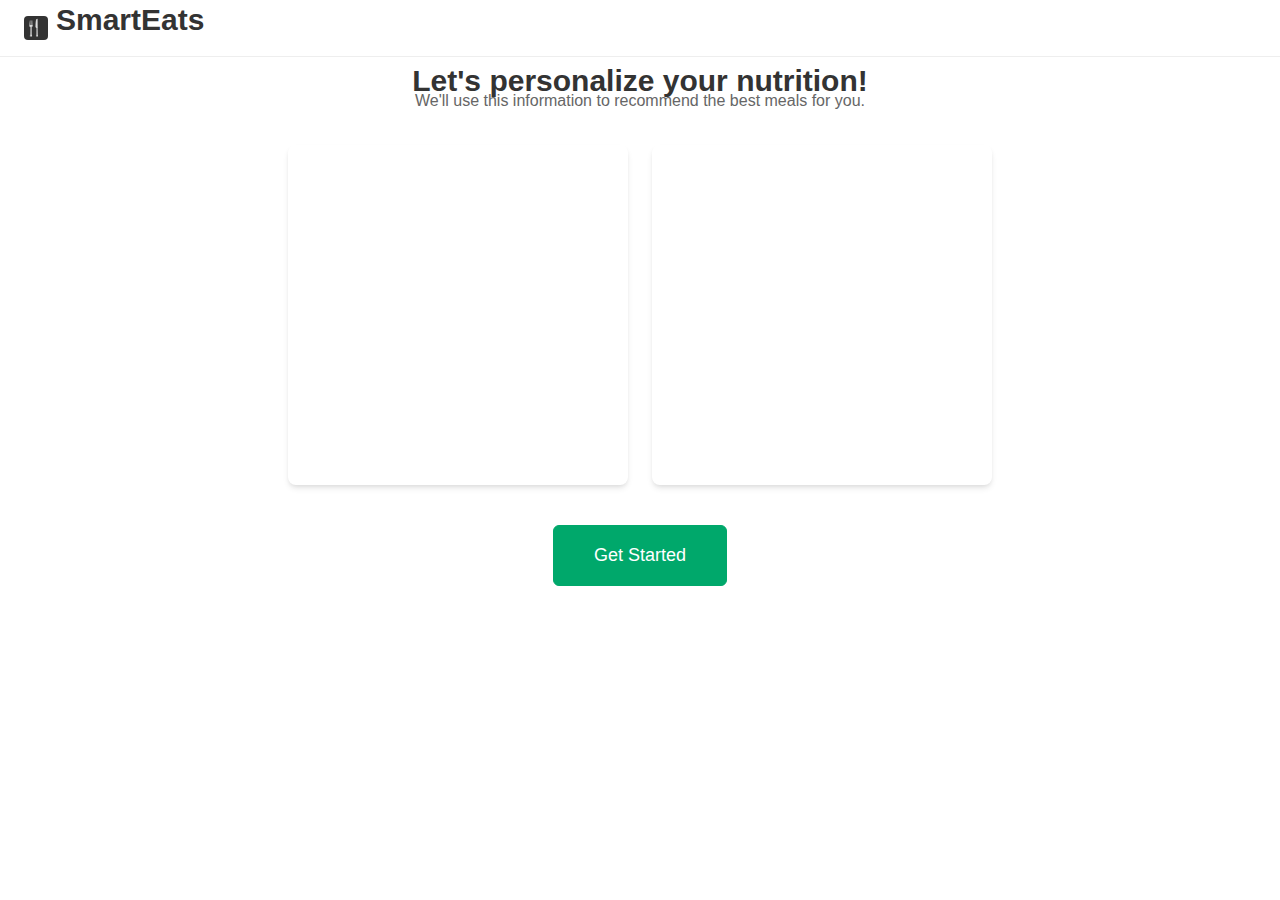
<file: Onbording.html>
<!DOCTYPE html>
<html lang="en">
<head>
  <meta charset="UTF-8">
  <meta name="viewport" content="width=device-width, initial-scale=1.0">
  <title>Let's Personalize Your Nutrition - SmartEats</title>
  <link rel="stylesheet" href="Css/Styles.css">
  <link rel="stylesheet" href="Css/Onbording.css">
</head>
<body>
  <header>
    <div class="logo-container">
      <div class="logo-icon">🍴</div>
      <h1>SmartEats</h1>
    </div>
  </header>

  <main class="onboarding-container">
    <h2>Let's personalize your nutrition!</h2>
    <p class="subtitle">We'll use this information to recommend the best meals for you.</p>
    
    <div class="diet-preferences">
      <div class="preference-card" onclick="selectPreference(this, 'fruits')">
        <div class="preference-image fruits-image"></div>
      </div>
      <div class="preference-card" onclick="selectPreference(this, 'meat')">
        <div class="preference-image meat-image"></div>
      </div>
    </div>
    
    <button class="btn-primary get-started-btn" onclick="window.location.href='Dashbord.html'">Get Started</button>
  </main>

  <script src="Onbording.html"></script>
</body>
</html>
</file>
<file: Css/Styles.css>
/* Base Styles and Variables */
:root {
  /* Color System */
  --primary: #00A86B;
  --primary-light: #4DC591;
  --primary-dark: #008554;
  --secondary: #F8F5F0;
  --secondary-dark: #E6DFD1;
  --accent: #FF7A45;
  --accent-light: #FFA57D;
  --text-primary: #333333;
  --text-secondary: #666666;
  --text-light: #999999;
  --success: #4CAF50;
  --warning: #FF9800;
  --error: #F44336;
  --white: #FFFFFF;
  --gray-100: #F7F7F7;
  --gray-200: #EEEEEE;
  --gray-300: #DDDDDD;
  --gray-400: #CCCCCC;
  --gray-500: #999999;
  
  /* Typography */
  --font-family: -apple-system, BlinkMacSystemFont, 'Segoe UI', Roboto, Oxygen, Ubuntu, Cantarell, 'Open Sans', 'Helvetica Neue', sans-serif;
  --font-size-xs: 0.75rem;
  --font-size-sm: 0.875rem;
  --font-size-md: 1rem;
  --font-size-lg: 1.125rem;
  --font-size-xl: 1.25rem;
  --font-size-2xl: 1.5rem;
  --font-size-3xl: 1.875rem;
  --font-size-4xl: 2.25rem;
  
  /* Spacing */
  --spacing-1: 0.25rem;
  --spacing-2: 0.5rem;
  --spacing-3: 0.75rem;
  --spacing-4: 1rem;
  --spacing-5: 1.25rem;
  --spacing-6: 1.5rem;
  --spacing-8: 2rem;
  --spacing-10: 2.5rem;
  --spacing-12: 3rem;
  --spacing-16: 4rem;
  
  /* Borders & Shadows */
  --border-radius-sm: 0.25rem;
  --border-radius-md: 0.375rem;
  --border-radius-lg: 0.5rem;
  --border-radius-xl: 1rem;
  --border-radius-full: 9999px;
  --shadow-sm: 0 1px 2px 0 rgba(0, 0, 0, 0.05);
  --shadow-md: 0 4px 6px -1px rgba(0, 0, 0, 0.1), 0 2px 4px -1px rgba(0, 0, 0, 0.06);
  --shadow-lg: 0 10px 15px -3px rgba(0, 0, 0, 0.1), 0 4px 6px -2px rgba(0, 0, 0, 0.05);
  
  /* Transitions */
  --transition-fast: 150ms;
  --transition-normal: 300ms;
  --transition-slow: 500ms;
}

/* Reset and Base Styles */
* {
  margin: 0;
  padding: 0;
  box-sizing: border-box;
}

body {
  font-family: var(--font-family);
  font-size: var(--font-size-md);
  line-height: 1.5;
  color: var(--text-primary);
  background-color: var(--white);
}

h1, h2, h3, h4, h5, h6 {
  font-weight: 600;
  line-height: 0;
  margin-bottom: var(--spacing-4);
}

h1 {
  font-size: var(--font-size-3xl);
}

h2 {
  font-size: var(--font-size-2xl);
}

h3 {
  font-size: var(--font-size-xl);
}

p {
  margin-bottom: var(--spacing-4);
}

a {
  color: var(--primary);
  text-decoration: none;
  transition: color var(--transition-fast) ease;
}

a:hover {
  color: var(--primary-dark);
}

/* Layout Components */
.container {
  width: 100%;
  max-width: 1200px;
  margin: 0 auto;
  padding: 0 var(--spacing-4);
}

/* Header Styles */
header {
  display: flex;
  align-items: center;
  padding: var(--spacing-4) var(--spacing-6);
  border-bottom: 1px solid var(--gray-200);
}

.logo-container {
  display: flex;
  align-items: center;
}

.logo-icon {
  width: 24px;
  height: 24px;
  background-color: var(--text-primary);
  border-radius: var(--border-radius-sm);
  margin-right: var(--spacing-2);
}

.main-header {
  display: flex;
  justify-content: space-between;
  align-items: center;
  padding: var(--spacing-4) var(--spacing-6);
  border-bottom: 1px solid var(--gray-200);
}

.main-nav {
  display: flex;
  gap: var(--spacing-6);
}

.main-nav a {
  color: var(--text-secondary);
  font-weight: 500;
  position: relative;
}

.main-nav a.active {
  color: var(--text-primary);
}

.main-nav a.active::after {
  content: '';
  position: absolute;
  bottom: -8px;
  left: 0;
  width: 100%;
  height: 2px;
  background-color: var(--primary);
}

.header-actions {
  display: flex;
  align-items: center;
  gap: var(--spacing-4);
}

.search-container {
  position: relative;
}

.search-input {
  background-color: var(--gray-100);
  border: none;
  border-radius: var(--border-radius-full);
  padding: var(--spacing-2) var(--spacing-4);
  padding-right: var(--spacing-8);
  font-size: var(--font-size-sm);
  width: 180px;
  transition: width var(--transition-normal) ease, background-color var(--transition-fast) ease;
}

.search-input:focus {
  outline: none;
  background-color: var(--gray-200);
  width: 220px;
}

.search-icon {
  position: absolute;
  right: var(--spacing-3);
  top: 50%;
  transform: translateY(-50%);
  width: 16px;
  height: 16px;
  background-color: var(--text-light);
  border-radius: 50%;
}

.notification-btn {
  width: 24px;
  height: 24px;
  background-color: var(--text-light);
  border-radius: 50%;
  border: none;
  cursor: pointer;
}

.profile-image {
  width: 32px;
  height: 32px;
  border-radius: 50%;
  object-fit: cover;
  cursor: pointer;
}

/* Button Styles */
.btn-primary, .btn-secondary {
  display: inline-block;
  font-weight: 500;
  text-align: center;
  white-space: nowrap;
  vertical-align: middle;
  user-select: none;
  border: 1px solid transparent;
  padding: var(--spacing-3) var(--spacing-5);
  font-size: var(--font-size-md);
  line-height: 1.5;
  border-radius: var(--border-radius-md);
  transition: all var(--transition-fast) ease-in-out;
  cursor: pointer;
}

.btn-primary {
  color: var(--white);
  background-color: var(--primary);
  border-color: var(--primary);
}

.btn-primary:hover {
  background-color: var(--primary-dark);
  border-color: var(--primary-dark);
}

.btn-secondary {
  color: var(--text-primary);
  background-color: var(--white);
  border-color: var(--gray-300);
}

.btn-secondary:hover {
  background-color: var(--gray-100);
}

.btn-social {
  display: inline-flex;
  align-items: center;
  justify-content: center;
  min-width: 120px;
  background-color: var(--secondary);
  border: none;
  border-radius: var(--border-radius-full);
  padding: var(--spacing-3) var(--spacing-4);
  font-weight: 500;
  transition: background-color var(--transition-fast) ease;
  cursor: pointer;
}

.btn-social:hover {
  background-color: var(--secondary-dark);
}

.btn-icon {
  width: 40px;
  height: 40px;
  border-radius: 50%;
  background-color: var(--gray-100);
  border: none;
  cursor: pointer;
  display: flex;
  align-items: center;
  justify-content: center;
  transition: background-color var(--transition-fast) ease;
}

.btn-icon:hover {
  background-color: var(--gray-200);
}

/* Responsive Design */
@media (max-width: 768px) {
  .main-nav {
    display: none;
  }
  
  .search-input {
    width: 120px;
  }
  
  .search-input:focus {
    width: 160px;
  }
}

@media (max-width: 480px) {
  .header-actions {
    gap: var(--spacing-2);
  }
  
  .search-container {
    display: none;
  }
  
  h1 {
    font-size: var(--font-size-2xl);
  }
  
  h2 {
    font-size: var(--font-size-xl);
  }
}
</file>
<file: Css/Onbording.css>
/* Onboarding Page Styles */
.onboarding-container {
  display: flex;
  flex-direction: column;
  align-items: center;
  max-width: 800px;
  margin: 0 auto;
  padding: var(--spacing-6);
}

.onboarding-container h2 {
  font-size: var(--font-size-3xl);
  margin-bottom: var(--spacing-2);
  text-align: center;
}

.subtitle {
  color: var(--text-secondary);
  text-align: center;
  margin-bottom: var(--spacing-8);
}

.diet-preferences {
  display: flex;
  gap: var(--spacing-6);
  margin-bottom: var(--spacing-10);
}

.preference-card {
  width: 340px;
  height: 340px;
  border-radius: var(--border-radius-lg);
  overflow: hidden;
  box-shadow: var(--shadow-md);
  cursor: pointer;
  transition: transform var(--transition-normal) ease, box-shadow var(--transition-normal) ease;
}

.preference-card:hover {
  transform: translateY(-4px);
  box-shadow: var(--shadow-lg);
}

.preference-card.selected {
  border: 3px solid var(--primary);
}

.preference-image {
  width: 100%;
  height: 100%;
  background-size: cover;
  background-position: center;
  display: block;
}

.fruits-image {
  background-image: url('https://images.pexels.com/photos/1092730/pexels-photo-1092730.jpeg?auto=compress&cs=tinysrgb&w=1260&h=750&dpr=2');
}

.meat-image {
  background-image: url('https://images.pexels.com/photos/2233729/pexels-photo-2233729.jpeg?auto=compress&cs=tinysrgb&w=1260&h=750&dpr=2');
}

.get-started-btn {
  padding: var(--spacing-4) var(--spacing-10);
  font-size: var(--font-size-lg);
}

/* Responsive Styles */
@media (max-width: 768px) {
  .diet-preferences {
    flex-direction: column;
    gap: var(--spacing-4);
  }
  
  .preference-card {
    width: 100%;
    height: 240px;
  }
}

@media (max-width: 480px) {
  .onboarding-container h2 {
    font-size: var(--font-size-2xl);
  }
  
  .preference-card {
    height: 200px;
  }
  
  .get-started-btn {
    width: 100%;
  }
}
</file>
